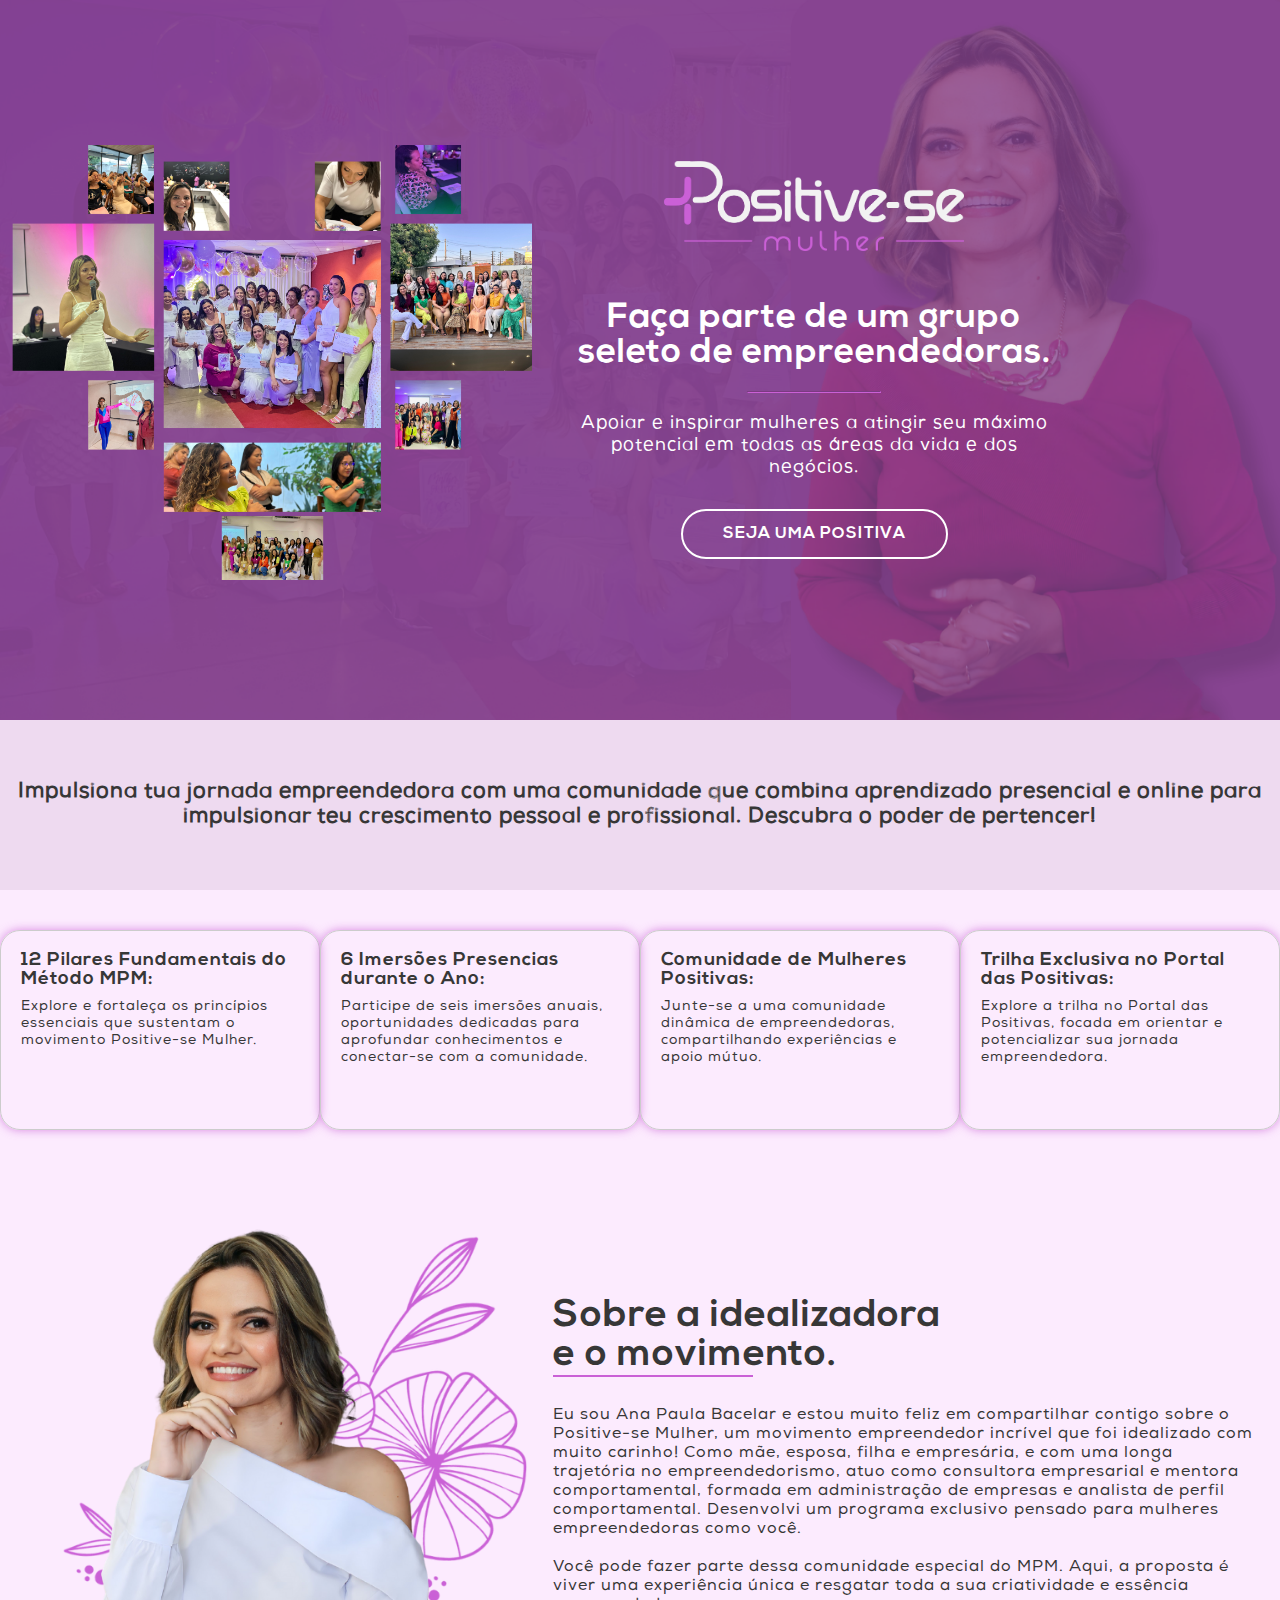
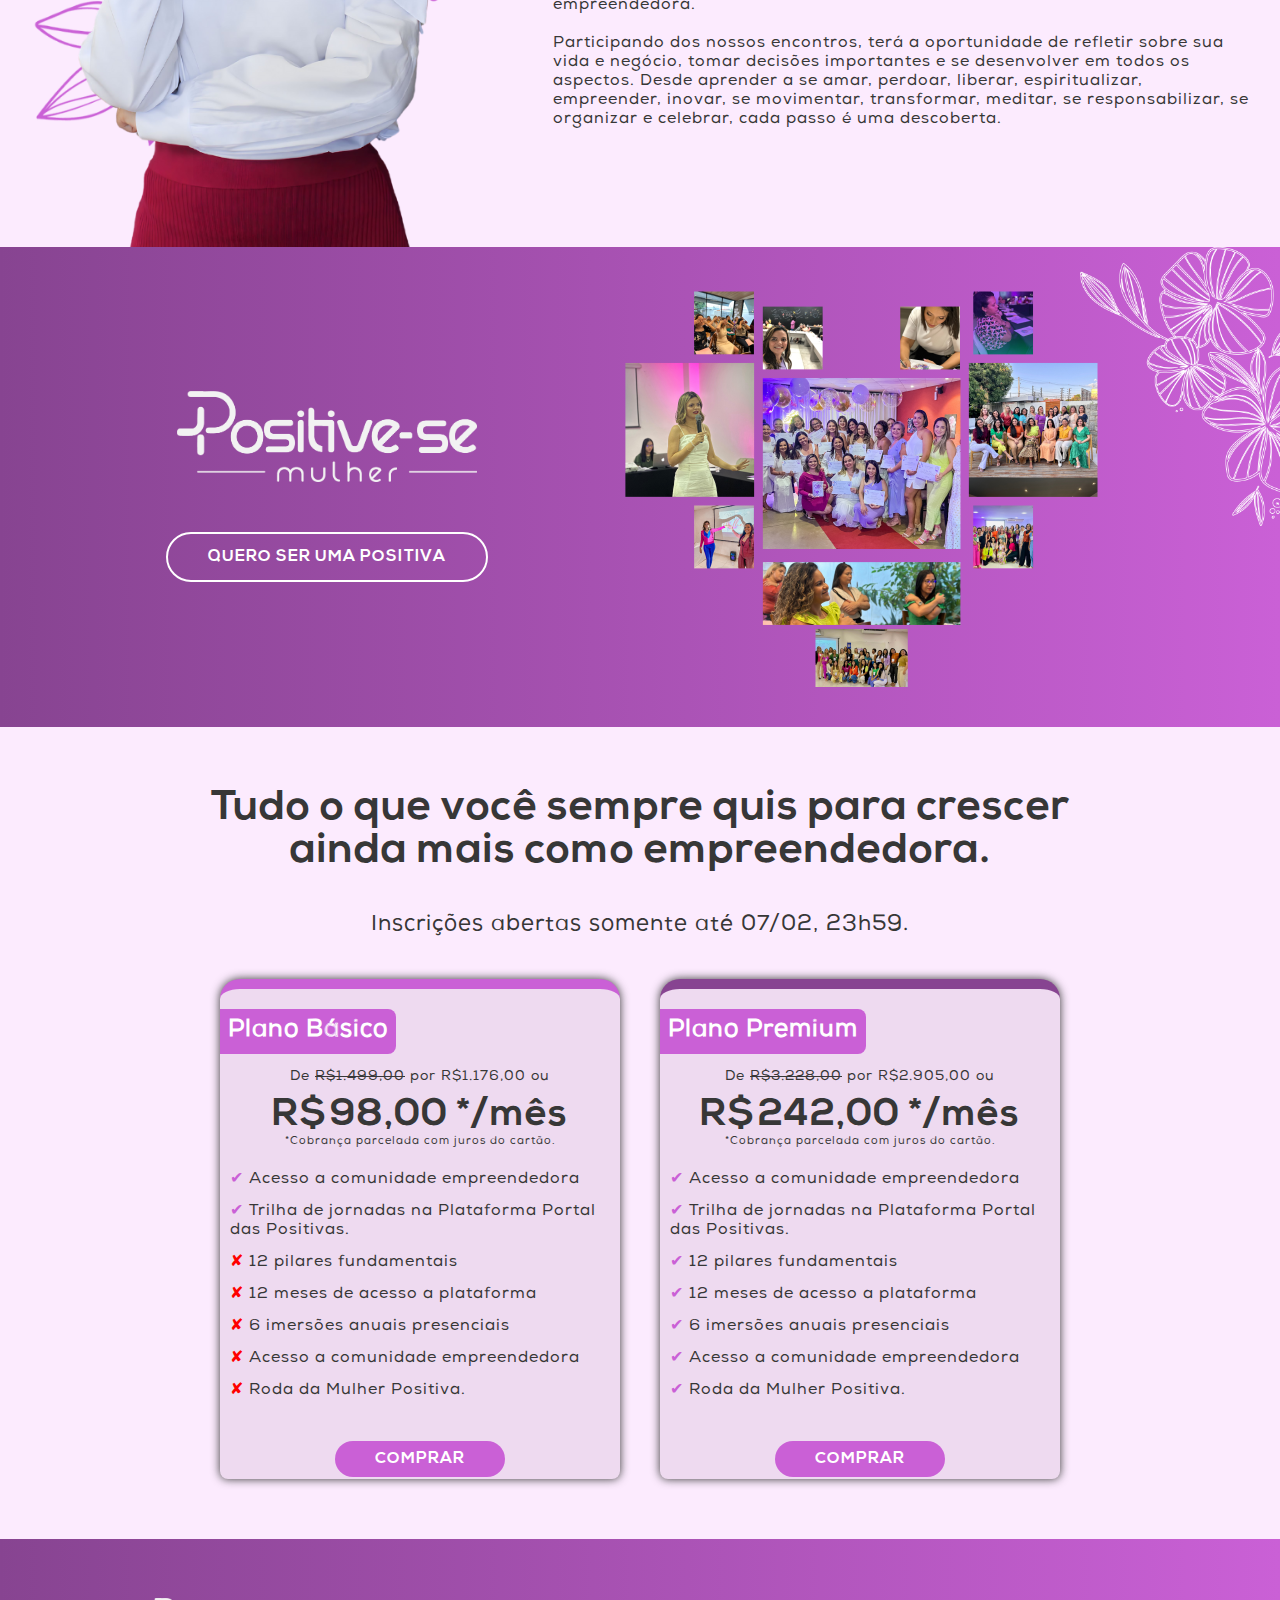
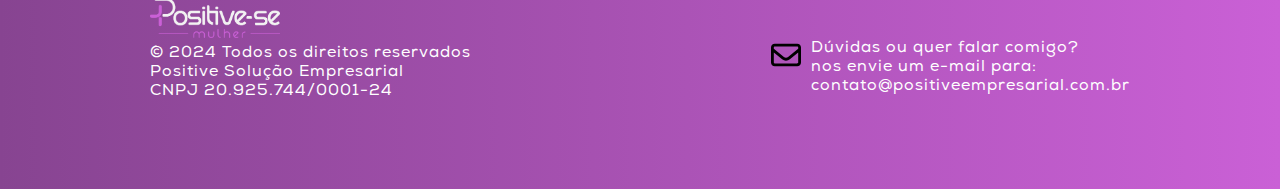
<file: index.html>
<!DOCTYPE html>
<html lang="pt-BR">

<head>
	<meta charset="UTF-8">
	<meta http-equiv="X-UA-Compatible" content="IE=edge">
	<meta name="viewport" content="width=device-width, initial-scale=1.0">
	<title>Positive-se Mulher</title>
	<link rel="stylesheet" href="style.css">
</head>

<body>
	<main>
		<section class="topo">
			<div class="texto-container">
				<img src="./assets/imgs/positive-se_neg.png" alt="Logo">
				<h1>Faça parte de um grupo seleto de empreendedoras.</h1>
				<hr>
				<p>
					Apoiar e inspirar mulheres a atingir seu máximo potencial em todas as áreas da vida e dos negócios.
				</p>
				<a href="http://" target="_blank" rel="noopener noreferrer">SEJA UMA POSITIVA</a>
			</div>
			<img src="./assets/imgs/montagemCoracao.png" alt="Logo">
		</section>

		<div class="separador">
			<h2>Impulsiona tua jornada empreendedora com uma comunidade que combina aprendizado presencial e online para
				impulsionar teu crescimento pessoal e profissional. Descubra o poder de pertencer!
			</h2>
		</div>

		<section class="sobre">
			<div class="cards">
				<div class="card">
					<h3>12 Pilares Fundamentais do Método MPM:</h3>
					<p>Explore e fortaleça os princípios essenciais que sustentam o movimento Positive-se Mulher.</p>
				</div>
				<div class="card">
					<h3>6 Imersões Presencias durante o Ano:</h3>
					<p>Participe de seis imersões anuais, oportunidades dedicadas para aprofundar conhecimentos e conectar-se com
						a comunidade.</p>
				</div>
				<div class="card">
					<h3>Comunidade de Mulheres Positivas:</h3>
					<p>Junte-se a uma comunidade dinâmica de empreendedoras, compartilhando experiências e apoio mútuo.</p>
				</div>
				<div class="card">
					<h3>Trilha Exclusiva no Portal das Positivas:</h3>
					<p>Explore a trilha no Portal das Positivas, focada em orientar e potencializar sua jornada empreendedora.</p>
				</div>
			</div>

			<div class="sobreAna">
				<img src="./assets/imgs/AnaP.png" alt="">

				<div>
					<h2>Sobre a idealizadora e o movimento.</h2>
					<hr>
					<p>
						Eu sou Ana Paula Bacelar e estou muito feliz em compartilhar contigo sobre o Positive-se Mulher, um
						movimento empreendedor incrível que foi idealizado com muito carinho! Como mãe, esposa, filha e empresária,
						e com uma longa trajetória no empreendedorismo, atuo como consultora empresarial e mentora comportamental,
						formada em administração de empresas e analista de perfil comportamental. Desenvolvi um programa exclusivo
						pensado para mulheres empreendedoras como você.
						<br>
						<br>
						Você pode fazer parte dessa comunidade especial do MPM. Aqui, a proposta é viver uma experiência única e
						resgatar toda a sua criatividade e essência empreendedora.
						<br>
						<br>
						Participando dos nossos encontros, terá a oportunidade de refletir sobre sua vida e negócio, tomar decisões
						importantes e se desenvolver em todos os aspectos. Desde aprender a se amar, perdoar, liberar,
						espiritualizar, empreender, inovar, se movimentar, transformar, meditar, se responsabilizar, se organizar e
						celebrar, cada passo é uma descoberta.
					</p>
				</div>
			</div>
		</section>

		<section class="cta">
			<div>
				<img src="./assets/imgs/positive-se_branca.png" alt="Logo">
				<a href="http://" target="_blank" rel="noopener noreferrer">QUERO SER UMA POSITIVA</a>
			</div>
			<img src="./assets/imgs/montagemCoracao.png" alt="Imagem">
			<img src="./assets/imgs/flores-neg.png" alt="Flores" class="flores">
		</section>

		<section class="planos">
			<h3>Tudo o que você sempre quis para crescer ainda mais como empreendedora.</h3>
			<p>Inscrições abertas somente até 07/02, 23h59.</p>
			<div class="planos-content">
				<div class="plano plano1">
					<h2>Plano Básico</h2>
					<p>De <span id="valor-a-pagar">R$1.499,00</span> por R$1.176,00 ou</p>
					<h3>R$98,00 */mês</h3>
					<p>*Cobrança parcelada com juros do cartão.</p>
					<ul>
						<li><span>&#10004;</span> Acesso a comunidade empreendedora</li>
						<li><span>&#10004;</span> Trilha de jornadas na Plataforma Portal das Positivas.</li>
						<li><span style="color: red">&#10008;</span> 12 pilares fundamentais</li>
						<li><span style="color: red">&#10008;</span> 12 meses de acesso a plataforma</li>
						<li><span style="color: red">&#10008;</span> 6 imersões anuais presenciais</li>
						<li><span style="color: red">&#10008;</span> Acesso a comunidade empreendedora</li>
						<li><span style="color: red">&#10008;</span> Roda da Mulher Positiva.</li>
					</ul>
					<a href="#" class="comprar-btn">COMPRAR</a>
				</div>
				<div class="plano">
					<h2>Plano Premium</h2>
					<p>De <span id="valor-a-pagar">R$3.228,00</span> por R$2.905,00 ou</p>
					<h3>R$242,00 */mês</h3>
					<p>*Cobrança parcelada com juros do cartão.</p>
					<ul>
						<li><span>&#10004;</span> Acesso a comunidade empreendedora</li>
						<li><span>&#10004;</span> Trilha de jornadas na Plataforma Portal das Positivas.</li>
						<li><span>&#10004;</span> 12 pilares fundamentais</li>
						<li><span>&#10004;</span> 12 meses de acesso a plataforma</li>
						<li><span>&#10004;</span> 6 imersões anuais presenciais</li>
						<li><span>&#10004;</span> Acesso a comunidade empreendedora</li>
						<li><span>&#10004;</span> Roda da Mulher Positiva.</li>
					</ul>
					<a href="#" class="comprar-btn">COMPRAR</a>
				</div>
			</div>
		</section>

		<footer>
			<div>
				<img src="./assets/imgs/positive-se_neg.png" alt="Logo">
				<p>
					© 2024 Todos os direitos reservados
					<br>
					Positive Solução Empresarial
					<br>
					CNPJ 20.925.744/0001-24
				</p>
			</div>
			<div>
				<svg xmlns="http://www.w3.org/2000/svg" height="30" width="30"
					viewBox="0 0 512 512"><!--!Font Awesome Free 6.5.1 by @fontawesome - https://fontawesome.com License - https://fontawesome.com/license/free Copyright 2024 Fonticons, Inc.-->
					<path
						d="M64 112c-8.8 0-16 7.2-16 16v22.1L220.5 291.7c20.7 17 50.4 17 71.1 0L464 150.1V128c0-8.8-7.2-16-16-16H64zM48 212.2V384c0 8.8 7.2 16 16 16H448c8.8 0 16-7.2 16-16V212.2L322 328.8c-38.4 31.5-93.7 31.5-132 0L48 212.2zM0 128C0 92.7 28.7 64 64 64H448c35.3 0 64 28.7 64 64V384c0 35.3-28.7 64-64 64H64c-35.3 0-64-28.7-64-64V128z" />
				</svg>
				<p>
					Dúvidas ou quer falar comigo?<br>
					nos envie um e-mail para: <br>
					contato@positiveempresarial.com.br
				</p>
			</div>
		</footer>
	</main>

</body>

</html>
</file>
<file: style.css>
@font-face {
  font-family: 'Nikoovers';
  src: url('./assets/fonts/Nikoovers-GORam.ttf') format('truetype');
}

@font-face {
  font-family: 'NexaRegular';
  src: url('./assets/fonts/NexaRegular.otf') format('opentype');
}

@font-face {
  font-family: 'NexaBold';
  src: url('./assets/fonts/Nexa\ Bold.otf') format('opentype');
}

@font-face {
  font-family: 'NexaLight';
  src: url('./assets/fonts/Nexa\ Light.otf') format('opentype');
}

* {
  padding: 0;
  margin: 0;
  box-sizing: border-box;
  font-family: 'NexaRegular';
}

body {
  letter-spacing: 1px;
  color: #373737;
  overflow-x: hidden;
}

.topo {
  position: relative;
  background-image: url('./assets/imgs/Design_sem_nome.png');
  background-position: center 10%;
  background-size: cover;
  background-repeat: no-repeat;
  width: 100%;
  height: 80vh;
  color: #fff;
  display: flex;
  flex-direction: row-reverse;
  align-items: center;
  justify-content: start;
  gap: 40px;
}

.topo img {
  width: 550px;
}

.texto-container {
  display: flex;
  flex-direction: column;
  align-items: center;
  justify-content: center;
  gap: 20px;
  text-align: center;
  width: 35%;
  height: 100%;
}

.texto-container h1 {
  font-size: 35px;
  font-family: 'NexaBold';
  width: 500px;
  color: #fff;
}

.texto-container p {
  font-size: 18px;
  width: 500px;
  color: #fff;
}

.texto-container img {
  width: 300px;
  margin-bottom: 30px;
}

.texto-container a {
  border: 2px solid #fff;
  border-radius: 30px;
  padding: 15px 40px;
  text-decoration: none;
  color: #fff;
  font-family: 'NexaBold';
  margin-top: 10px;
  transition: all .3s;
}

.texto-container a:hover {
  color: #ca60d6;
  background-color: #fff;
}

.texto-container hr {
  width: 30%;
  height: 2px;
  background-color: #ca60d6;
  border-color: #ca60d6;
}

.separador {
  background-color: #eedaf0;
  text-align: center;
  padding: 60px 10px;
  font-size: 14px;
  font-family: 'NexaBold';
}

.sobre {
  background-color: #FCEBFE;
}

.cards {
  width: 100%;
  height: auto;
  display: flex;
  justify-content: space-evenly;
  padding: 40px 0;
  flex-wrap: wrap;
}

.cards .card {
  width: 320px;
  height: 200px;
  border: 1px solid #ccc;
  padding: 20px;
  border-radius: 20px;
  margin-bottom: 10px;
  box-shadow: 0 0 10px rgba(202, 96, 214, 0.7);
}

.card h3 {
  font-family: 'NexaBold';
  margin-bottom: 10px;
}

.card p {
  font-size: 14px;
}

.sobreAna {
  display: flex;
  align-items: center;
  justify-content: space-evenly;
}

.sobreAna>div {
  width: 700px;
}

.sobreAna>div h2 {
  font-size: 38px;
  width: 400px;
  font-family: 'NexaBold';
}

.sobreAna>div hr {
  margin-bottom: 30px;
  width: 200px;
  height: 2px;
  background-color: #ca60d6;
  border: #ca60d6;
}

.sobreAna img {
  width: 500px;
}

.cta {
  position: relative;
  display: flex;
  justify-content: space-evenly;
  padding: 40px;
  background: linear-gradient(to right, #874491, #ca60d6);
}

.cta>div {
  display: flex;
  flex-direction: column;
  justify-content: center;
  align-items: center;
  gap: 40px;
}

.cta>div img {
  width: 300px;
}

.cta img {
  width: 500px;
}

.cta a {
  border: 2px solid #fff;
  border-radius: 30px;
  padding: 15px 40px;
  text-align: center;
  text-decoration: none;
  text-transform: uppercase;
  color: #fff;
  font-family: 'NexaBold';
  margin-top: 10px;
  transition: all .3s;
}

.cta a:hover {
  background-color: #fff;
  color: #ca60d6;
}

.flores {
  position: absolute;
  width: 300px !important;
  top: 0;
  right: -100px;
  transform: rotate(180deg);
}

.planos {
  background-color: #FCEBFE;
  text-align: center;
  padding: 60px 10px;
  display: flex;
  flex-direction: column;
  align-items: center;
  justify-content: center;
  gap: 40px;
}

.planos-content {
  width: 100%;
  display: flex;
  justify-content: center;
  flex-wrap: wrap;
  gap: 40px;
}

.plano {
  position: relative;
  display: flex;
  flex-direction: column;
  align-items: center;
  width: 400px;
  height: 500px;
  background-color: #eedaf0;
  border-radius: 20px 20px 8px 8px;
  padding: 80px 10px;
  border-top: 10px solid #874491;
  box-shadow: 0 0 10px 0;
}

.plano1 {
  border-top: 10px solid #ca60d6;
}

.plano h2 {
  position: absolute;
  left: 0;
  top: 20px;
  padding: 8px;
  background-color: #ca60d6;
  border-radius: 0 8px 8px 0;
  color: #fff;
}

.plano p {
  font-size: 14px !important;
}

.plano p:nth-child(2) {
  margin-bottom: 10px;
}

.plano p:nth-child(4) {
  font-size: 11px !important;
}

.plano p span {
  text-decoration: line-through;
}

.plano h3 {
  font-size: 38px;
  font-family: 'NexaBold';
}

.planos>h3 {
  font-size: 42px;
  max-width: 900px;
  font-family: 'NexaBold';
}

.planos>p {
  font-size: 22px;
  width: 90%;
  max-width: 1000px;
}

.plano ul {
  margin-top: 20px;
  display: flex;
  flex-direction: column;
  gap: 10px;
}

.plano ul li {
  list-style: none;
  text-align: left;
}

.plano ul li span {
  color: #ca60d6;
}

.plano .comprar-btn {
  text-decoration: none;
  font-family: 'Nexabold';
  padding: 10px 40px;
  margin-top: 10px;
  background-color: #ca60d6;
  color: #fff;
  border-radius: 20px;
  margin-top: 40px;
}

.plano .comprar-btn:hover {
  color: #ca60d6;
  border: 2px solid #ca60d6;
  background-color: transparent;
}

.faq {
  background-color: #eedaf0;
  text-align: center;
  padding: 40px 10px;
}

.faq-container {
  width: 100%;
  display: flex;
  flex-wrap: wrap;
  justify-content: center;
  align-items: center;
  gap: 20px;
}

.faq-item {
  width: 48%;
  margin-bottom: 10px;
  margin-top: 20px;
  box-sizing: border-box;
}

.faq-question {
  padding: 10px;
  cursor: pointer;
  display: flex;
  justify-content: space-between;
  align-items: center;
  background-color: #FCEBFE;
}

.faq-answer {
  display: none;
  padding: 10px;
  background-color: #fff;
  text-align: justify;
}

.arrow {
  font-size: 30px;
  transform: rotate(90deg);
  transition: all .3s ease-in-out;
}

.open .arrow {
  transform: rotate(270deg);
}

.form {
  height: 90vh;
  background-color: #FCEBFE;
  display: flex;
  justify-content: center;
  align-items: center;
}

.form-img img {
  width: 455px;
}

.div-form {
  padding: 20px;
  text-align: center;
}

.div-form img {
  width: 300px;
  margin-bottom: 20px;
}

.div-form form {
  box-shadow: 0 0 10px rgba(202, 96, 214, 0.7);
  border-radius: 8px;
  width: 400px;
  display: flex;
  flex-direction: column;
  justify-content: center;
  gap: 5px;
  align-items: center;
  padding: 40px 20px;
}

.div-form span {
  margin-bottom: 10px;
  font-size: 22px;
  font-family: "Nikoovers";
}

.div-form form input{
  width: 100%;
  padding: 6px;
  border: 1px solid #eedaf0;
  outline-color: #ca60d6;
}

.div-form form input[type='button']{
  margin-top: 10px;
  background-color: #ca60d6;
  color: #fff;
  font-family: 'NexaBold';
  letter-spacing: .5px;
  border: 2px solid transparent;
  padding: 8px 0;
  cursor: pointer;
  transition: all .3s;
}

.div-form form input[type='button']:hover {
  background-color: transparent;
  border: 2px solid #ca60d6;
  color: #ca60d6;
}

footer {
  height: 250px;
  background: linear-gradient(to right, #874491, #ca60d6);  display: flex;
  justify-content: space-around;
  align-items: center;
  color: #fff;
}


footer>div:last-child {
  display: flex;
  gap: 10px;
  margin-top: 10px;
}

footer img {
  width: 130px;
  margin-top: -30px;
}


@media (max-width: 600px) {
  .topo {
    flex-direction: column;
    height: auto;
    padding: 20px;
  }

  .topo>img {
    width: 100%;
  }

  .texto-container a {
    width: 90vw;
  }

  .texto-container h1 {
    width: 100vw;
    font-size: 26px;
    padding: 0 10px;
  }

  .texto-container p {
    width: 100vw;
    padding: 0 10px;
  }

  .texto-container hr {
    width: 300px;
  }

  .separador {
    font-size: 12px;
  }

  .sobreAna {
    flex-direction: column-reverse;
    justify-content: center;
    gap: 40px;
  }

  .cards .card {
    width: 80%;
    max-width: 400px;
  }

  .sobreAna>div {
    width: 100%;
    text-align: center;
    padding: 0 20px;
  }

  .sobreAna>div h2 {
    font-size: 30px;
    width: 100%;
  }

  .sobreAna>div hr {
    width: 100%;
  }

  .sobreAna img {
    width: 400px;
  }

  .cta {
    flex-direction: column;
    align-items: center;
    gap: 50px;
    text-align: center;
  }

  .cta img {
    width: 300px;
  }

  .cta a {
    width: 90vw;
  }

  .flores {
    width: 200px !important;
    bottom: 0;
    top: auto;
    right: -80px;
  }

  .plano {
    height: auto;
  }

  .planos>h3 {
    font-size: 30px;
  }

  .faq-container {
    flex-direction: column;
  }

  .faq-item {
    width: 100%;
  }

  .form {
    height: auto;
    background-color: #FCEBFE;
    flex-direction: column-reverse;
    padding-top: 40px;
  }

  .form-img img {
    width: 350px;
    margin-bottom: -8px;
  }
  
  footer {
    text-align: center;
    flex-direction: column;
    justify-content: sp;
    padding: 20px 0;
    height: 350px;
  }

  footer>div:last-child {
    flex-direction: column;
    align-items: center;
  }
}
</file>
